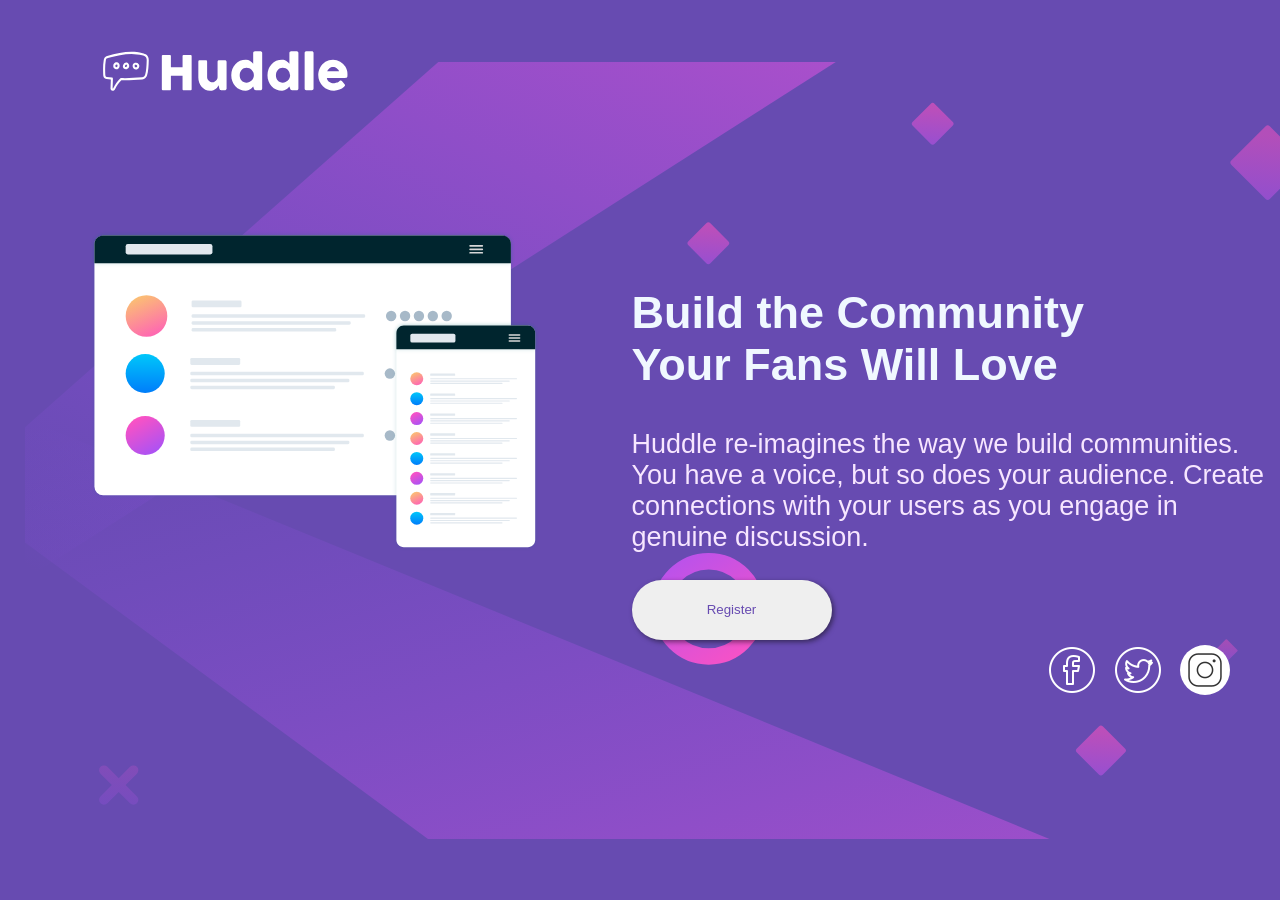
<file: index.html>
<!DOCTYPE html>
<html lang="en">
<head>
  <meta charset="UTF-8">
  <meta name="viewport" content="width=device-width, initial-scale=1.0">
  <title>Reto 1</title>
  <link rel="stylesheet" href="style.css">
</head>
<body>
  <header class="Header"> 
    <img src="./images/logo.svg"  alt="Logotipo de página">
  </header>
  <section class="Contenido"> 
    <figure class="Contenido__left">
      <img src="./images/illustration-mockups.svg" alt="Fondo de pantalla para movil">
    </figure>
    <div class="Contenido__rigth">
      <h1>Build the Community <br> Your Fans Will Love </br></h1>
      <p>Huddle re-imagines the way we build
        communities. You have a voice, but so does your audience. Create connections with 
        your users as you engage in genuine discussion.</p>
      <button class="btn">Register</button>
    </div>
  </section>
  <footer class="footer">
    <div class="footer__container"> 
      <img src="./icons/facebook.png" alt="facebook">
      <img src="./icons/twitter.png" alt="twitter">
      <img src="./icons/instagram.png" alt="instagram">
    </div>
  </footer>
</body>
</html>
</file>
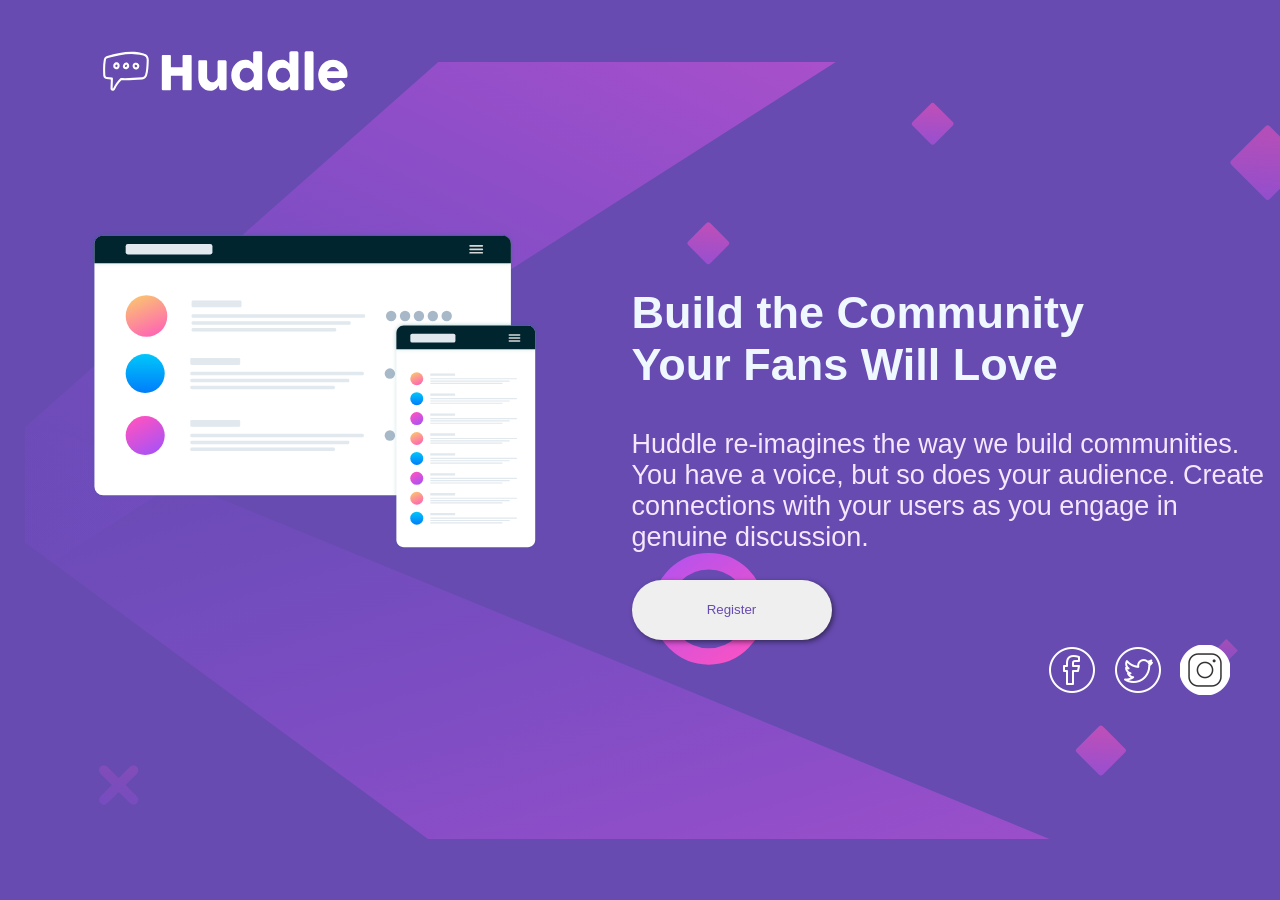
<file: html/index.html>
<!DOCTYPE html>
<html lang="en">

<head>
  <meta charset="UTF-8">
  <meta name="viewport" content="width=device-width, initial-scale=1.0">
  <link rel="stylesheet" href="../css/style.css">
  <title>Reto 1</title>
</head>

<body>
  <header class="Header"> 
    <img src="../images/logo.svg"  alt="Logotipo de página">
  </header>
  <section class="Contenido"> 
    <figure class="Contenido__left">
      <img src="../images/illustration-mockups.svg" alt="Fondo de pantalla para movil">
    </figure>
    <div class="Contenido__rigth">
      <h1>Build the Community <br> Your Fans Will Love </br></h1>
      <p>Huddle re-imagines the way we build
        communities. You have a voice, but so does your audience. Create connections with 
        your users as you engage in genuine discussion.</p>
      <button class="btn">Register</button>
    </div>
  </section>
  <footer class="footer">
    <div class="footer__container"> 
      <img src="../icons/facebook.png" alt="facebook">
      <img src="../icons/twitter.png" alt="twitter">
      <img src="../icons/instagram.png" alt="">
    </div>
  </footer>
</body>
</html>
</file>
<file: style.css>
body{
  margin: 0;
  padding: 0;
  background-color: #674BB1;
  background-image: url("./images/bg-desktop.svg");
  background-repeat: no-repeat;
  background-size: contain;
  background-position: 25px;
  height: 100vh;
  font-family: sans-serif
}

.Header{
  width: 100%;
  height: 10px;
}

.Header img{
  margin-top: 3%;
  margin-left: 7%;
}

.Contenido{
  display: flex;
  margin-top: 200px;
}

.Contenido__left{
  flex-wrap: wrap;
  width: 130%;
  margin-left: 5%;
}

.Contenido__left img{
  margin-left: 5%;
  margin-top: 1%;
  width: 85%;
}

.Contenido__rigth{
  margin-top: 40px;
  font-size: 30px;
  color: aliceblue;
}

.Contenido__rigth p{
  font-size: .9em;
  color: #F7E6FF
}

.btn{
  height: 60px;
  width: 200px;
  border-radius: 55px;
  color: #674BB1;
  box-shadow: 2px 2px 5px rgb(7, 7, 7, 0.5);
  border: none;
}

.footer{
  text-align: right;
  font-size: 60px;
  color: #F7E6FF;
  margin-right: 50px;
}

.footer__container img{
  border-radius: 25px;
}

.btn:hover{
  cursor: pointer;
  background-color: antiquewhite;
}

.footer__container img:hover{
  cursor: pointer;
  background-color: black;
  border-radius: 25px;
  color: black;
}


@media screen and (max-width: 1023px){
  .Contenido{
    flex-wrap: wrap;
  }

  .Header img{
    margin-top: 8%;
    width: 35%;
  }
  
  body{
    background-image: url("./images/bg-mobile.svg");
    background-size: 110%;
    background-position: -5px;
    background-position-y: 5px;
  }

  .Contenido__left img{
    margin-top: 15%;
    width: 95%;
  }

  .Contenido__rigth{
    margin-top: 140px;
  }
  
  .Contenido__rigth h1{
    text-align: center;
    font-size: 2.5em;
    margin-right: 50px;
    margin-left: 50px;
  }

  .Contenido__rigth p{
    text-align: center;
    font-size: 2em;
    margin-right: 60px;
    margin-left: 60px;
  }

  .btn{
    height: 100px;
    width: 55%;
    margin-left: 25%;
    font-size: 50px;
    border-radius: 55px;
  }

  .footer__container{
    margin-top: 250px;
    margin-right: 30%;
  }

  .footer__container img{
    width: 100px;
  }

}

@media screen and (max-width: 477px){
  .Header img{
    width: 50%;
  }

  .Contenido{
    margin: 0;
  }

  .Contenido__left img{
    margin-top: 100px;
    width: 105%;
  }

  .Contenido__rigth{
    margin-top: 20px;
  }
  .Contenido__rigth h1{
    text-align: center;
    font-size: .7em;
    margin-right: 50px;
    margin-left: 50px;
  }
  .Contenido__rigth p{
    text-align: center;
    font-size: .4em;
    margin-right: 60px;
    margin-left: 60px;
  }
  .btn{
    height: 35px;
    width: 30%;
    margin-left: 35%;
    font-size: 20px;
  }

  .footer__container{
    margin-top: 50px;
    margin-right: 10%;
  }

  .footer__container img{
    width: 50px;
  }


}
</file>
<file: css/style.css>
body{
  margin: 0;
  padding: 0;
  background-color: #674BB1;
  background-image: url("../images/bg-desktop.svg");
  background-repeat: no-repeat;
  background-size: contain;
  background-position: 25px;
  height: 100vh;
  font-family: sans-serif
}

.Header{
  width: 100%;
  height: 10px;
}

.Header img{
  margin-top: 3%;
  margin-left: 7%;
}

.Contenido{
  display: flex;
  margin-top: 200px;
}

.Contenido__left{
  flex-wrap: wrap;
  width: 130%;
  margin-left: 5%;
}

.Contenido__left img{
  margin-left: 5%;
  margin-top: 1%;
  width: 85%;
}

.Contenido__rigth{
  margin-top: 40px;
  font-size: 30px;
  color: aliceblue;
}

.Contenido__rigth p{
  font-size: .9em;
  color: #F7E6FF
}

.btn{
  height: 60px;
  width: 200px;
  border-radius: 55px;
  color: #674BB1;
  box-shadow: 2px 2px 5px rgb(7, 7, 7, 0.5);
  border: none;
}

.footer{
  text-align: right;
  font-size: 60px;
  color: #F7E6FF;
  margin-right: 50px;
}


@media screen and (max-width: 1023px){
  .Contenido{
    flex-wrap: wrap;
  }

  .Header img{
    margin-top: 8%;
    width: 35%;
  }
  
  body{
    background-image: url("../images/bg-mobile.svg");
    background-size: 110%;
    background-position: -5px;
    background-position-y: 5px;
  }

  .Contenido__left img{
    margin-top: 15%;
    width: 95%;
  }

  .Contenido__rigth{
    margin-top: 140px;
  }
  
  .Contenido__rigth h1{
    text-align: center;
    font-size: 2.5em;
    margin-right: 50px;
    margin-left: 50px;
  }

  .Contenido__rigth p{
    text-align: center;
    font-size: 2em;
    margin-right: 60px;
    margin-left: 60px;
  }

  .btn{
    height: 100px;
    width: 55%;
    margin-left: 25%;
    font-size: 50px;
    border-radius: 55px;
  }

  .footer__container{
    margin-top: 250px;
    margin-right: 30%;
  }

  .footer__container img{
    width: 100px;
  }

}

@media screen and (max-width: 477px){
  .Header img{
    width: 50%;
  }

  .Contenido{
    margin: 0;
  }

  .Contenido__left img{
    margin-top: 100px;
    width: 105%;
  }

  .Contenido__rigth{
    margin-top: 20px;
  }
  
  .Contenido__rigth h1{
    text-align: center;
    font-size: .7em;
    margin-right: 50px;
    margin-left: 50px;
  }

  .Contenido__rigth p{
    text-align: center;
    font-size: .4em;
    margin-right: 60px;
    margin-left: 60px;
  }

  .btn{
    height: 35px;
    width: 30%;
    margin-left: 35%;
    font-size: 20px;
  }

  .footer__container{
    margin-top: 50px;
    margin-right: 10%;
  }

  .footer__container img{
    width: 50px;
  }


}
</file>
